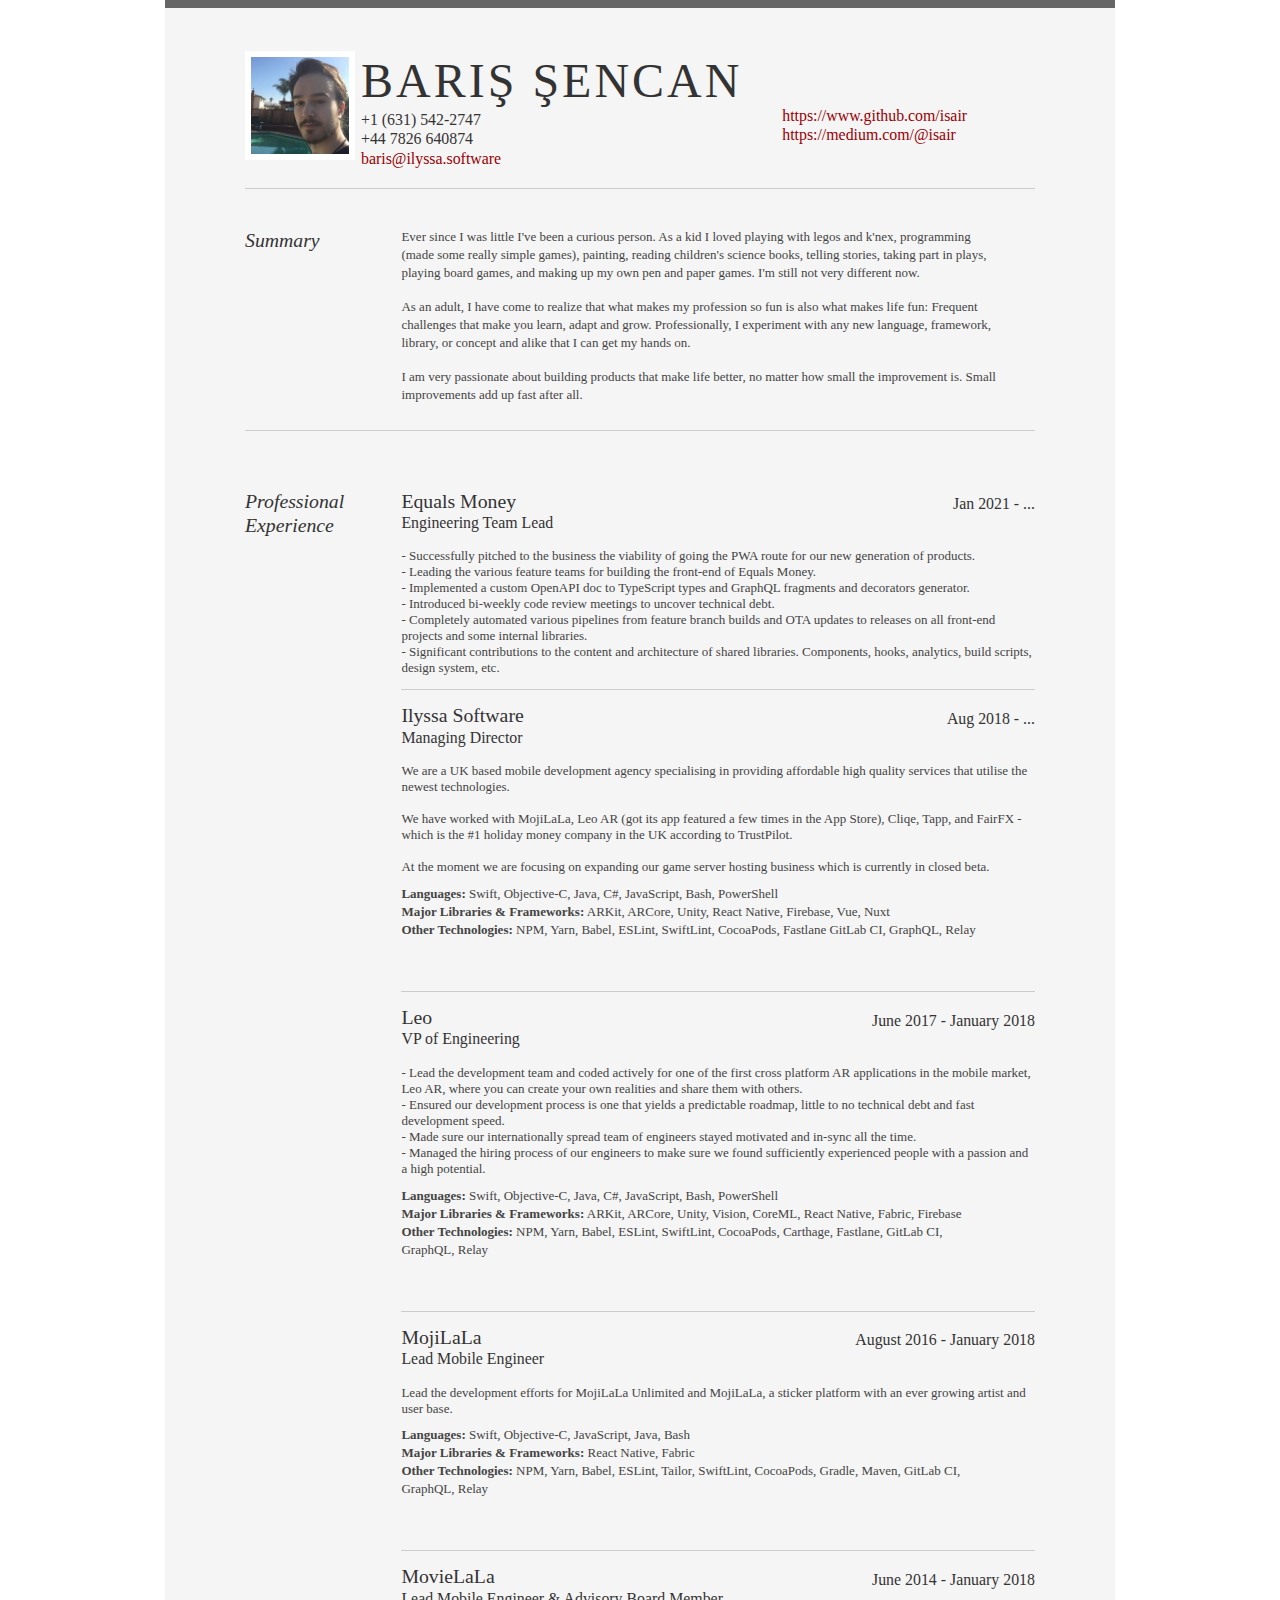
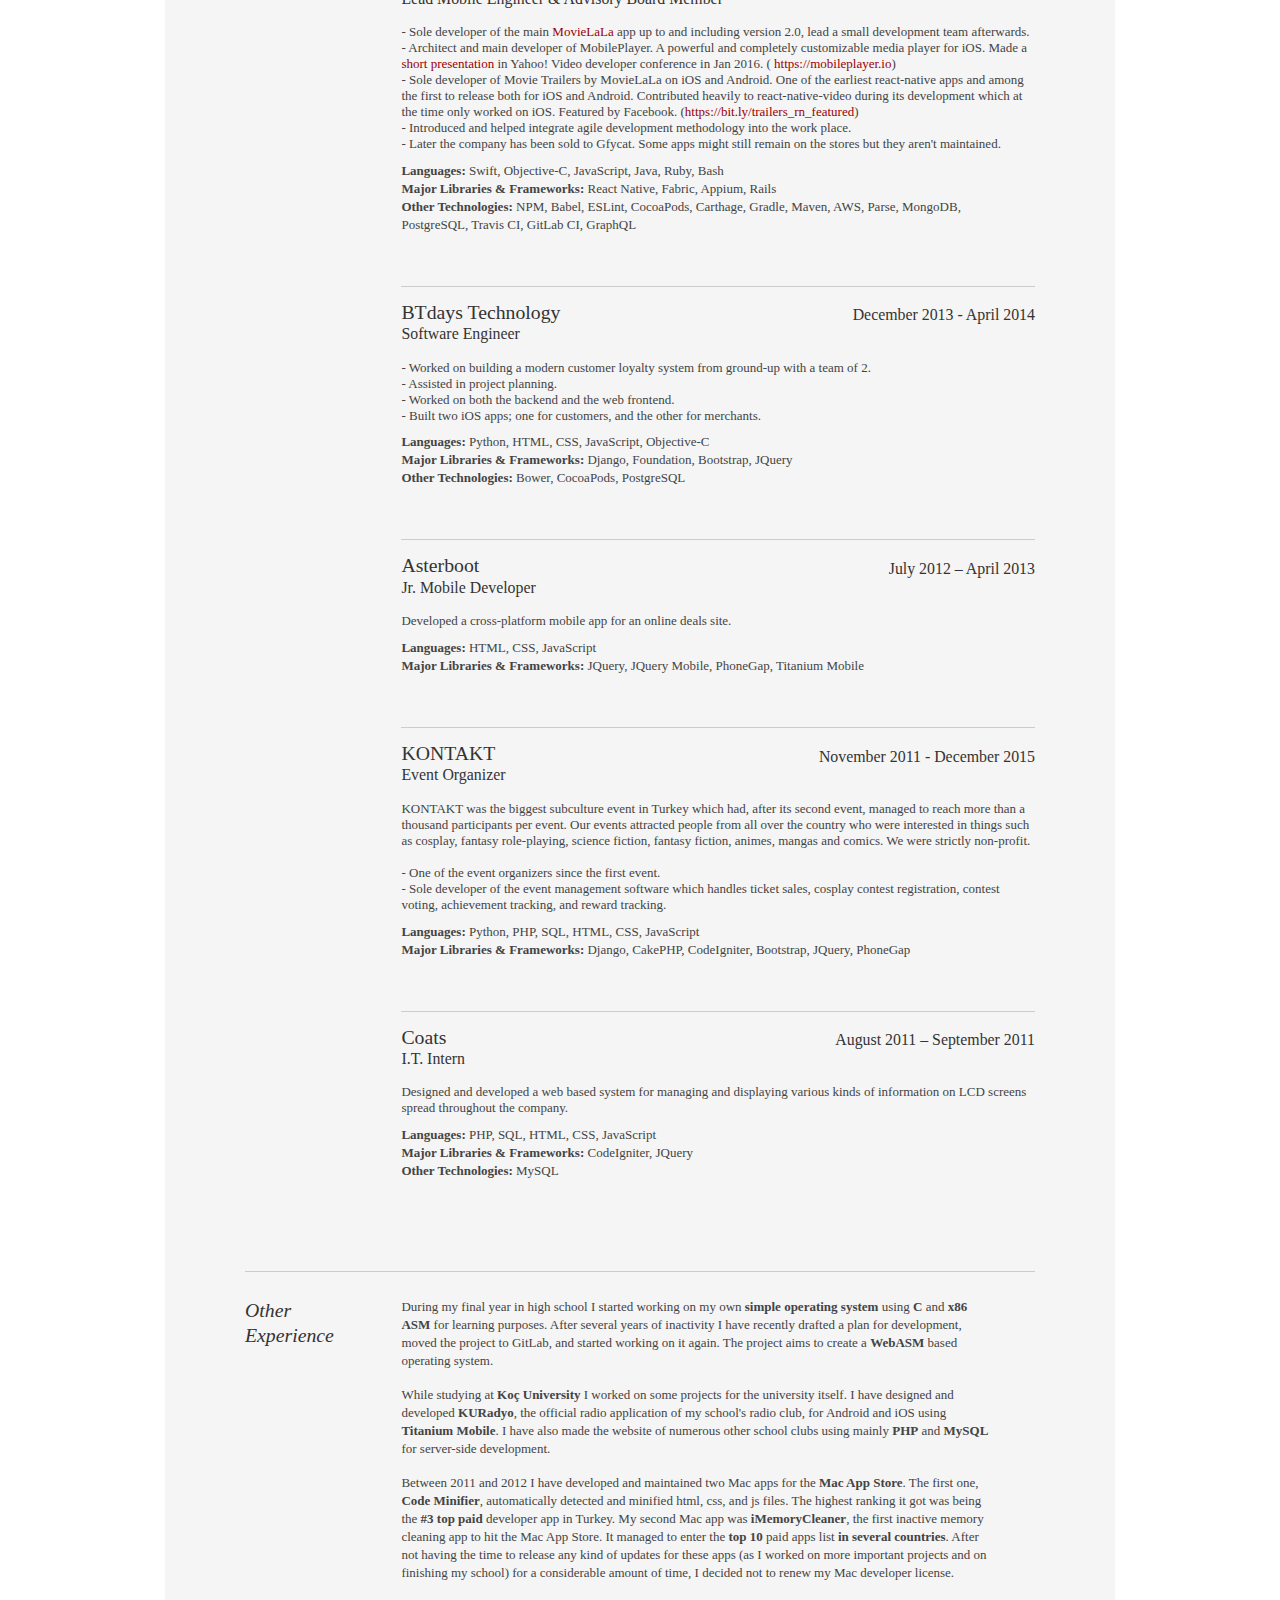
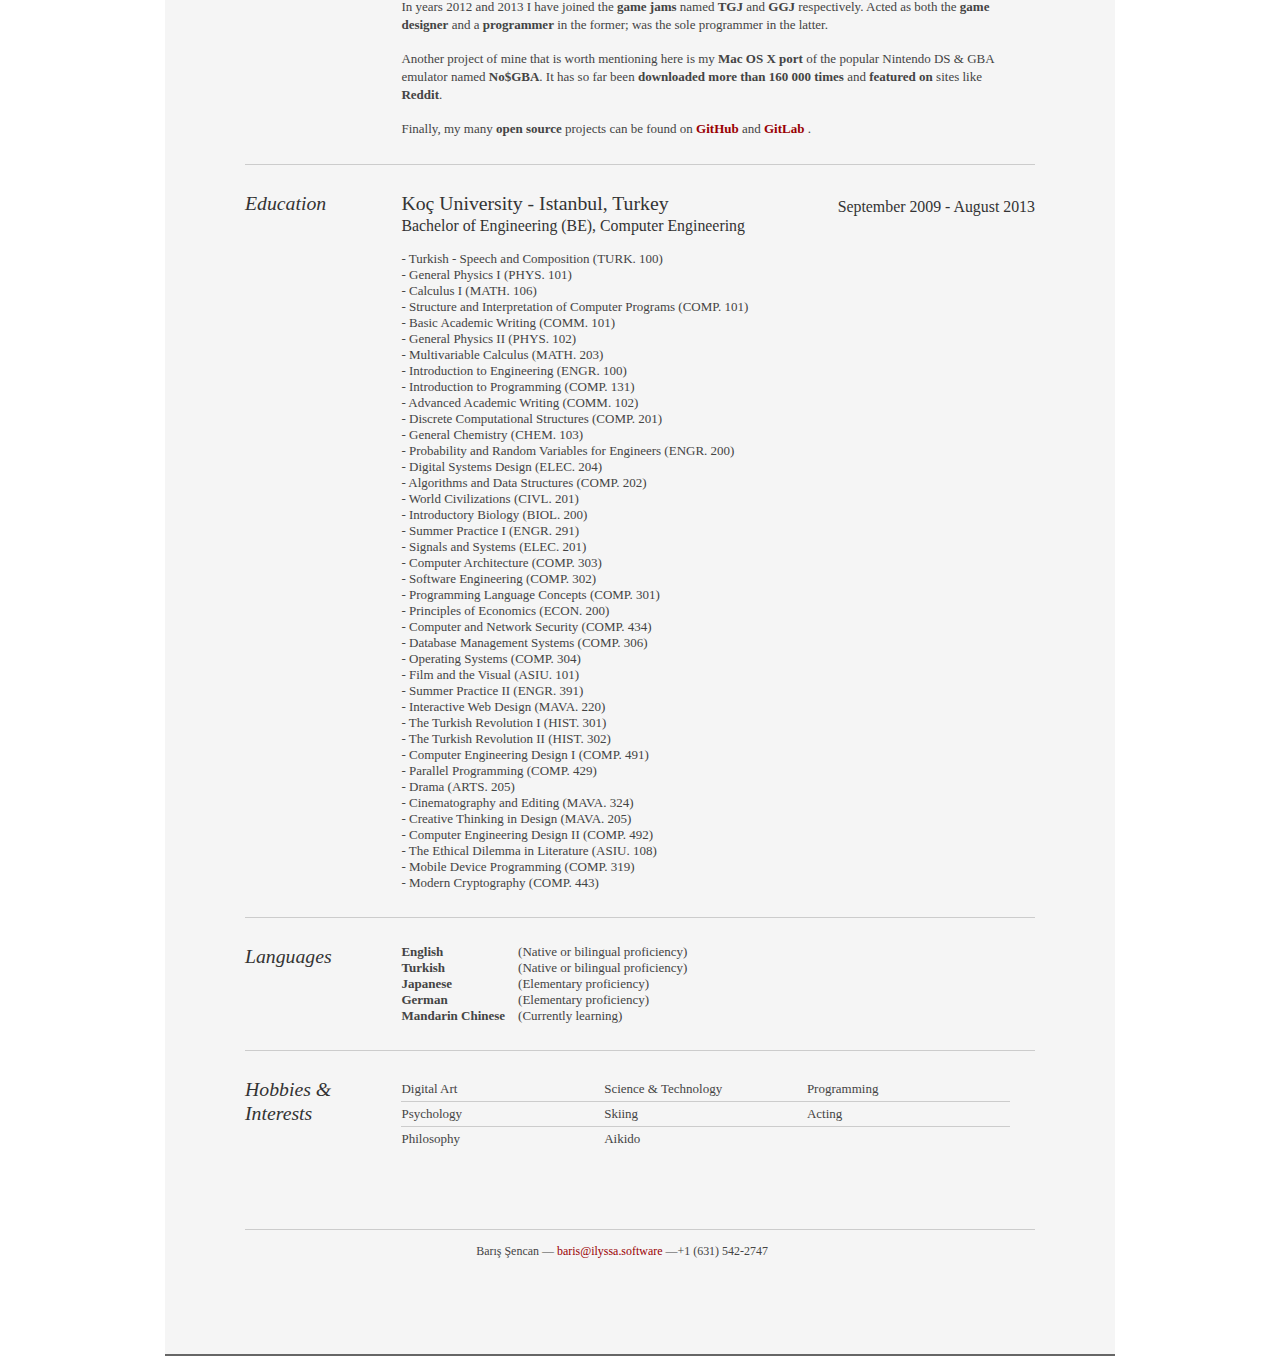
<file: index.html>
<!DOCTYPE html>
<html>

<head>
    <title>Barış Şencan's Resume</title>
    <meta http-equiv="content-type" content="text/html; charset=utf-8">
    <link rel="stylesheet" type="text/css" href="reset-fonts-grids.css"
        media="all">
    <link rel="stylesheet" type="text/css" href="resume.css" media="all">
</head>

<body>
    <div id="doc2" class="yui-t7">
        <div id="inner">

            <div id="hd">
                <div class="yui-gc">
                    <div class="yui-u first">
                        <img src="img/resume.jpg">
                        <h1>Barış Şencan</h1>
                        <h3>+1 (631) 542-2747</h3>
                        <h3>+44 7826 640874</h3>
                        <h3>
                            <a href="mailto:baris@ilyssa.software">baris@ilyssa.software</a>
                        </h3>
                    </div>

                    <div class="yui-u">
                        <div class="contact-info">
                            <br>
                            <br>
                            <br>
                            <h3>
                                <a href="https://www.github.com/isair">https://www.github.com/isair</a>
                            </h3>
                            <h3>
                                <a href="https://medium.com/@isair">https://medium.com/@isair</a>
                            </h3>
                        </div>
                    </div>
                </div>
            </div>

            <div id="bd">
                <div id="yui-main">
                    <div class="yui-b">
                        <div class="yui-gf">
                            <div class="yui-u first">
                                <h2>Summary</h2>
                            </div>

                            <div class="yui-u">
                                <p>Ever since I was little I've been a curious person. As a kid I loved playing with legos and
                                    k'nex, programming (made some really simple games), painting, reading children's science
                                    books, telling stories, taking part in plays, playing board games, and making up my own
                                    pen and paper games. I'm still not very different now.</p>
                                <br>
                                <p>As an adult, I have come to realize that what makes my profession so fun is also what makes
                                    life fun: Frequent challenges that make you learn, adapt and grow. Professionally, I
                                    experiment with any new language, framework, library, or concept and alike that I can
                                    get my hands on.</p>
                                <br>
                                <p>I am very passionate about building products that make life better, no matter how small the
                                    improvement is. Small improvements add up fast after all.</p>
                            </div>
                        </div>

                        <div class="yui-gf">
                            <br>
                            <br>
                            <div class="yui-u first">
                                <h2>Professional Experience</h2>
                            </div>

                            <div class="yui-u">
                                <div class="job">
                                    <h2>Equals Money</h2>
                                    <h3>Engineering Team Lead</h3>
                                    <h4>Jan 2021 - ...</h4>
                                    <br>- Successfully pitched to the business the viability of going the PWA route for our new generation of products.
                                    <br>- Leading the various feature teams for building the front-end of Equals Money.
                                    <br>- Implemented a custom OpenAPI doc to TypeScript types and GraphQL fragments and decorators generator.
                                    <br>- Introduced bi-weekly code review meetings to uncover technical debt.
                                    <br>- Completely automated various pipelines from feature branch builds and OTA updates to releases on all front-end projects and some internal libraries.
                                    <br>- Significant contributions to the content and architecture of shared libraries. Components, hooks, analytics, build scripts, design system, etc.
                                </div>

                                <div class="job">
                                    <h2>Ilyssa Software</h2>
                                    <h3>Managing Director</h3>
                                    <h4>Aug 2018 - ...</h4>
                                    <br> We are a UK based mobile development agency specialising in providing affordable high quality services that utilise the newest technologies.
                                    <br>
                                    <br> We have worked with MojiLaLa, Leo AR (got its app featured a few times in the App Store), Cliqe, Tapp, and FairFX - which is the #1 holiday money company in the UK according to TrustPilot.
                                    <br>
                                    <br> At the moment we are focusing on expanding our game server hosting business which is currently in closed beta.
                                    <p>
                                        <strong>Languages:</strong> Swift, Objective-C, Java, C#, JavaScript, Bash, PowerShell
                                        <br>
                                        <strong>Major Libraries &amp; Frameworks:</strong> ARKit, ARCore, Unity, React Native, Firebase, Vue, Nuxt
                                        <br>
                                        <strong>Other Technologies:</strong> NPM, Yarn, Babel, ESLint, SwiftLint, CocoaPods, Fastlane
                                        GitLab CI, GraphQL, Relay
                                    </p>
                                </div>

                                <div class="job">
                                    <h2>Leo</h2>
                                    <h3>VP of Engineering</h3>
                                    <h4>June 2017 - January 2018</h4>
                                    <br> - Lead the development team and coded actively for one of the first cross platform AR
                                    applications in the mobile market, Leo AR, where you can create your own realities and share
                                    them with others.
                                    <br> - Ensured our development process is one that yields a predictable roadmap, little to
                                    no technical debt and fast development speed.
                                    <br> - Made sure our internationally spread team of engineers stayed motivated and in-sync
                                    all the time.
                                    <br> - Managed the hiring process of our engineers to make sure we found sufficiently experienced
                                    people with a passion and a high potential.
                                    <p>
                                        <strong>Languages:</strong> Swift, Objective-C, Java, C#, JavaScript, Bash, PowerShell
                                        <br>
                                        <strong>Major Libraries &amp; Frameworks:</strong> ARKit, ARCore, Unity, Vision, CoreML,
                                        React Native, Fabric, Firebase
                                        <br>
                                        <strong>Other Technologies:</strong> NPM, Yarn, Babel, ESLint, SwiftLint, CocoaPods, Carthage,
                                        Fastlane, GitLab CI, GraphQL, Relay
                                    </p>
                                </div>

                                <div class="job">
                                    <h2>MojiLaLa</h2>
                                    <h3>Lead Mobile Engineer</h3>
                                    <h4>August 2016 - January 2018</h4>
                                    <br> Lead the development efforts for MojiLaLa Unlimited and MojiLaLa, a sticker platform
                                    with an ever growing artist and user base.
                                    <p>
                                        <strong>Languages:</strong> Swift, Objective-C, JavaScript, Java, Bash
                                        <br>
                                        <strong>Major Libraries &amp; Frameworks:</strong> React Native, Fabric
                                        <br>
                                        <strong>Other Technologies:</strong> NPM, Yarn, Babel, ESLint, Tailor, SwiftLint, CocoaPods,
                                        Gradle, Maven, GitLab CI, GraphQL, Relay
                                    </p>
                                </div>

                                <div class="job">
                                    <h2>MovieLaLa</h2>
                                    <h3>Lead Mobile Engineer &amp; Advisory Board Member</h3>
                                    <h4>June 2014 - January 2018</h4>
                                    <br> - Sole developer of the main
                                    <a href="https://itunes.apple.com/app/id869901634">MovieLaLa</a> app up to and including version 2.0, lead a small development team afterwards.
                                    <br> - Architect and main developer of MobilePlayer. A powerful and completely customizable
                                    media player for iOS. Made a
                                    <a href="https://docs.google.com/presentation/d/1pioFxOyhqwhkZGYamGYS76H5pE_9kXklwrYsXfoFgPw/edit?usp=sharing">short presentation</a> in Yahoo! Video developer conference in Jan 2016. (
                                    <a href="https://mobileplayer.io">https://mobileplayer.io</a>)
                                    <br> - Sole developer of Movie Trailers by MovieLaLa on iOS and Android. One of the earliest
                                    react-native apps and among the first to release both for iOS and Android. Contributed heavily to react-native-video during its development which at the
                                    time only worked on iOS. Featured by Facebook. (<a href="https://bit.ly/trailers_rn_featured">https://bit.ly/trailers_rn_featured</a>)
                                    <br> - Introduced and helped integrate agile development methodology into the work place.
                                    <br> - Later the company has been sold to Gfycat. Some apps might still remain on the stores but they aren't maintained.
                                    <p>
                                        <strong>Languages:</strong> Swift, Objective-C, JavaScript, Java, Ruby, Bash
                                        <br>
                                        <strong>Major Libraries &amp; Frameworks:</strong> React Native, Fabric, Appium, Rails
                                        <br>
                                        <strong>Other Technologies:</strong> NPM, Babel, ESLint, CocoaPods, Carthage, Gradle, Maven,
                                        AWS, Parse, MongoDB, PostgreSQL, Travis CI, GitLab CI, GraphQL
                                    </p>
                                </div>

                                <div class="job">
                                    <h2>BTdays Technology</h2>
                                    <h3>Software Engineer</h3>
                                    <h4>December 2013 - April 2014</h4>
                                    <br> - Worked on building a modern customer loyalty system from ground-up with a team of
                                    2.
                                    <br> - Assisted in project planning.
                                    <br> - Worked on both the backend and the web frontend.
                                    <br> - Built two iOS apps; one for customers, and the other for merchants.
                                    <p>
                                        <strong>Languages:</strong> Python, HTML, CSS, JavaScript, Objective-C
                                        <br>
                                        <strong>Major Libraries &amp; Frameworks:</strong> Django, Foundation, Bootstrap, JQuery
                                        <br>
                                        <strong>Other Technologies:</strong> Bower, CocoaPods, PostgreSQL
                                    </p>
                                </div>

                                <div class="job">
                                    <h2>Asterboot</h2>
                                    <h3>Jr. Mobile Developer</h3>
                                    <h4>July 2012 – April 2013</h4>
                                    <br>Developed a cross-platform mobile app for an online deals site.
                                    <p>
                                        <strong>Languages:</strong> HTML, CSS, JavaScript
                                        <br>
                                        <strong>Major Libraries &amp; Frameworks:</strong> JQuery, JQuery Mobile, PhoneGap, Titanium
                                        Mobile
                                    </p>
                                </div>

                                <div class="job">
                                    <h2>KONTAKT</h2>
                                    <h3>Event Organizer</h3>
                                    <h4>November 2011 - December 2015</h4>
                                    <br> KONTAKT was the biggest subculture event in Turkey which had, after its second event,
                                    managed to reach more than a thousand participants per event. Our events attracted people
                                    from all over the country who were interested in things such as cosplay, fantasy role-playing,
                                    science fiction, fantasy fiction, animes, mangas and comics. We were strictly non-profit.
                                    <br>
                                    <br> - One of the event organizers since the first event.
                                    <br> - Sole developer of the event management software which handles ticket sales, cosplay
                                    contest registration, contest voting, achievement tracking, and reward tracking.
                                    <p>
                                        <strong>Languages:</strong> Python, PHP, SQL, HTML, CSS, JavaScript
                                        <br>
                                        <strong>Major Libraries &amp; Frameworks:</strong> Django, CakePHP, CodeIgniter, Bootstrap,
                                        JQuery, PhoneGap
                                    </p>
                                </div>

                                <div class="job last">
                                    <h2>Coats</h2>
                                    <h3>I.T. Intern</h3>
                                    <h4>August 2011 – September 2011</h4>
                                    <br>Designed and developed a web based system for managing and displaying various kinds of
                                    information on LCD screens spread throughout the company.
                                    <p>
                                        <strong>Languages:</strong> PHP, SQL, HTML, CSS, JavaScript
                                        <br>
                                        <strong>Major Libraries &amp; Frameworks:</strong> CodeIgniter, JQuery
                                        <br>
                                        <strong>Other Technologies:</strong> MySQL
                                    </p>
                                </div>
                            </div>
                        </div>

                        <div class="yui-gf">
                            <div class="yui-u first">
                                <h2>Other
                                    <br>Experience</h2>
                            </div>

                            <div class="yui-u">
                                <p>During my final year in high school I started working on my own
                                    <strong>simple operating system</strong> using
                                    <strong>C</strong> and
                                    <strong>x86 ASM</strong> for learning purposes. After several years of inactivity I have recently
                                    drafted a plan for development, moved the project to GitLab, and started working on it
                                    again. The project aims to create a
                                    <strong>WebASM</strong> based operating system.</p>
                                <br>
                                <p>While studying at
                                    <strong>Koç University</strong> I worked on some projects for the university itself. I have designed
                                    and developed
                                    <strong>KURadyo</strong>, the official radio application of my school's radio club, for Android
                                    and iOS using
                                    <strong>Titanium Mobile</strong>. I have also made the website of numerous other school clubs
                                    using mainly
                                    <strong>PHP</strong> and
                                    <strong>MySQL</strong> for server-side development.</p>
                                <br>
                                <p>Between 2011 and 2012 I have developed and maintained two Mac apps for the
                                    <strong>Mac App Store</strong>. The first one,
                                    <strong>Code Minifier</strong>, automatically detected and minified html, css, and js files.
                                    The highest ranking it got was being the
                                    <strong>#3 top paid</strong> developer app in Turkey. My second Mac app was
                                    <strong>iMemoryCleaner</strong>, the first inactive memory cleaning app to hit the Mac App Store.
                                    It managed to enter the
                                    <strong>top 10</strong> paid apps list
                                    <strong>in several countries</strong>. After not having the time to release any kind of updates
                                    for these apps (as I worked on more important projects and on finishing my school) for
                                    a considerable amount of time, I decided not to renew my Mac developer license.</p>
                                <br>
                                <p>In years 2012 and 2013 I have joined the
                                    <strong>game jams</strong> named
                                    <strong>TGJ</strong> and
                                    <strong>GGJ</strong> respectively. Acted as both the
                                    <strong>game designer</strong> and a
                                    <strong>programmer</strong> in the former; was the sole programmer in the latter.</p>
                                <br>
                                <p>Another project of mine that is worth mentioning here is my
                                    <strong>Mac OS X port</strong> of the popular Nintendo DS &amp; GBA emulator named
                                    <strong>No$GBA</strong>. It has so far been
                                    <strong>downloaded more than 160 000 times</strong> and
                                    <strong>featured on</strong> sites like
                                    <strong>Reddit</strong>.</p>
                                <br>
                                <p>Finally, my many
                                    <strong>open source</strong> projects can be found on
                                    <strong>
                                        <a href="https://www.github.com/isair">GitHub</a>
                                    </strong> and
                                    <strong>
                                        <a href="https://gitlab.com/u/isair">GitLab</a>
                                    </strong>.</p>
                            </div>
                        </div>

                        <div class="yui-gf">
                            <div class="yui-u first">
                                <h2>Education</h2>
                            </div>
                            <div class="yui-u">

                                <div class="edu last">
                                    <h2>Koç University - Istanbul, Turkey</h2>
                                    <h3>Bachelor of Engineering (BE), Computer Engineering</h3>
                                    <h4 class="date">September 2009 - August 2013</h4>
                                    <br> - Turkish - Speech and Composition (TURK. 100)
                                    <br> - General Physics I (PHYS. 101)
                                    <br> - Calculus I (MATH. 106)
                                    <br> - Structure and Interpretation of Computer Programs (COMP. 101)
                                    <br> - Basic Academic Writing (COMM. 101)
                                    <br> - General Physics II (PHYS. 102)
                                    <br> - Multivariable Calculus (MATH. 203)
                                    <br> - Introduction to Engineering (ENGR. 100)
                                    <br> - Introduction to Programming (COMP. 131)
                                    <br> - Advanced Academic Writing (COMM. 102)
                                    <br> - Discrete Computational Structures (COMP. 201)
                                    <br> - General Chemistry (CHEM. 103)
                                    <br> - Probability and Random Variables for Engineers (ENGR. 200)
                                    <br> - Digital Systems Design (ELEC. 204)
                                    <br> - Algorithms and Data Structures (COMP. 202)
                                    <br> - World Civilizations (CIVL. 201)
                                    <br> - Introductory Biology (BIOL. 200)
                                    <br> - Summer Practice I (ENGR. 291)
                                    <br> - Signals and Systems (ELEC. 201)
                                    <br> - Computer Architecture (COMP. 303)
                                    <br> - Software Engineering (COMP. 302)
                                    <br> - Programming Language Concepts (COMP. 301)
                                    <br> - Principles of Economics (ECON. 200)
                                    <br> - Computer and Network Security (COMP. 434)
                                    <br> - Database Management Systems (COMP. 306)
                                    <br> - Operating Systems (COMP. 304)
                                    <br> - Film and the Visual (ASIU. 101)
                                    <br> - Summer Practice II (ENGR. 391)
                                    <br> - Interactive Web Design (MAVA. 220)
                                    <br> - The Turkish Revolution I (HIST. 301)
                                    <br> - The Turkish Revolution II (HIST. 302)
                                    <br> - Computer Engineering Design I (COMP. 491)
                                    <br> - Parallel Programming (COMP. 429)
                                    <br> - Drama (ARTS. 205)
                                    <br> - Cinematography and Editing (MAVA. 324)
                                    <br> - Creative Thinking in Design (MAVA. 205)
                                    <br> - Computer Engineering Design II (COMP. 492)
                                    <br> - The Ethical Dilemma in Literature (ASIU. 108)
                                    <br> - Mobile Device Programming (COMP. 319)
                                    <br> - Modern Cryptography (COMP. 443)
                                </div>

                            </div>
                        </div>

                        <div class="yui-gf">
                            <div class="yui-u first">
                                <h2>Languages</h2>
                            </div>
                            <div class="yui-u">
                                <table>
                                    <tr>
                                        <td>
                                            <strong>English</strong>
                                        </td>
                                        <td>(Native or bilingual proficiency)</td>
                                    </tr>
                                    <tr>
                                        <td>
                                            <strong>Turkish</strong>
                                        </td>
                                        <td>(Native or bilingual proficiency)</td>
                                    </tr>
                                    <td>
                                        <strong>Japanese</strong>
                                    </td>
                                    <td>(Elementary proficiency)</td>
                                    <tr>
                                    </tr>
                                    <tr>
                                        <td>
                                            <strong>German</strong>
                                        </td>
                                        <td>(Elementary proficiency)</td>
                                    </tr>
                                    <tr>
                                        <td>
                                            <strong>Mandarin Chinese</strong> &nbsp; &nbsp;</td>
                                        <td>(Currently learning)</td>
                                </table>
                            </div>
                        </div>

                        <div class="yui-gf last">
                            <div class="yui-u first">
                                <h2>Hobbies &amp; Interests</h2>
                            </div>
                            <div class="yui-u">

                                <ul class="talent">
                                    <li>Digital Art</li>
                                    <li>Psychology</li>
                                    <li class="last">Philosophy</li>
                                </ul>

                                <ul class="talent">
                                    <li>Science &amp; Technology</li>
                                    <li>Skiing</li>
                                    <li class="last">Aikido</li>
                                </ul>

                                <ul class="talent">
                                    <li>Programming</li>
                                    <li>Acting</li>
                                    <li class="last"></li>
                                </ul>

                            </div>
                        </div>

                    </div>
                </div>
            </div>

            <div id="ft">
                <p>Barış Şencan —
                    <a href="mailto:baris@ilyssa.software">baris@ilyssa.software</a> —+1 (631) 542-2747</p>
            </div>
        </div>
    </div>




</body>

</html>
</file>
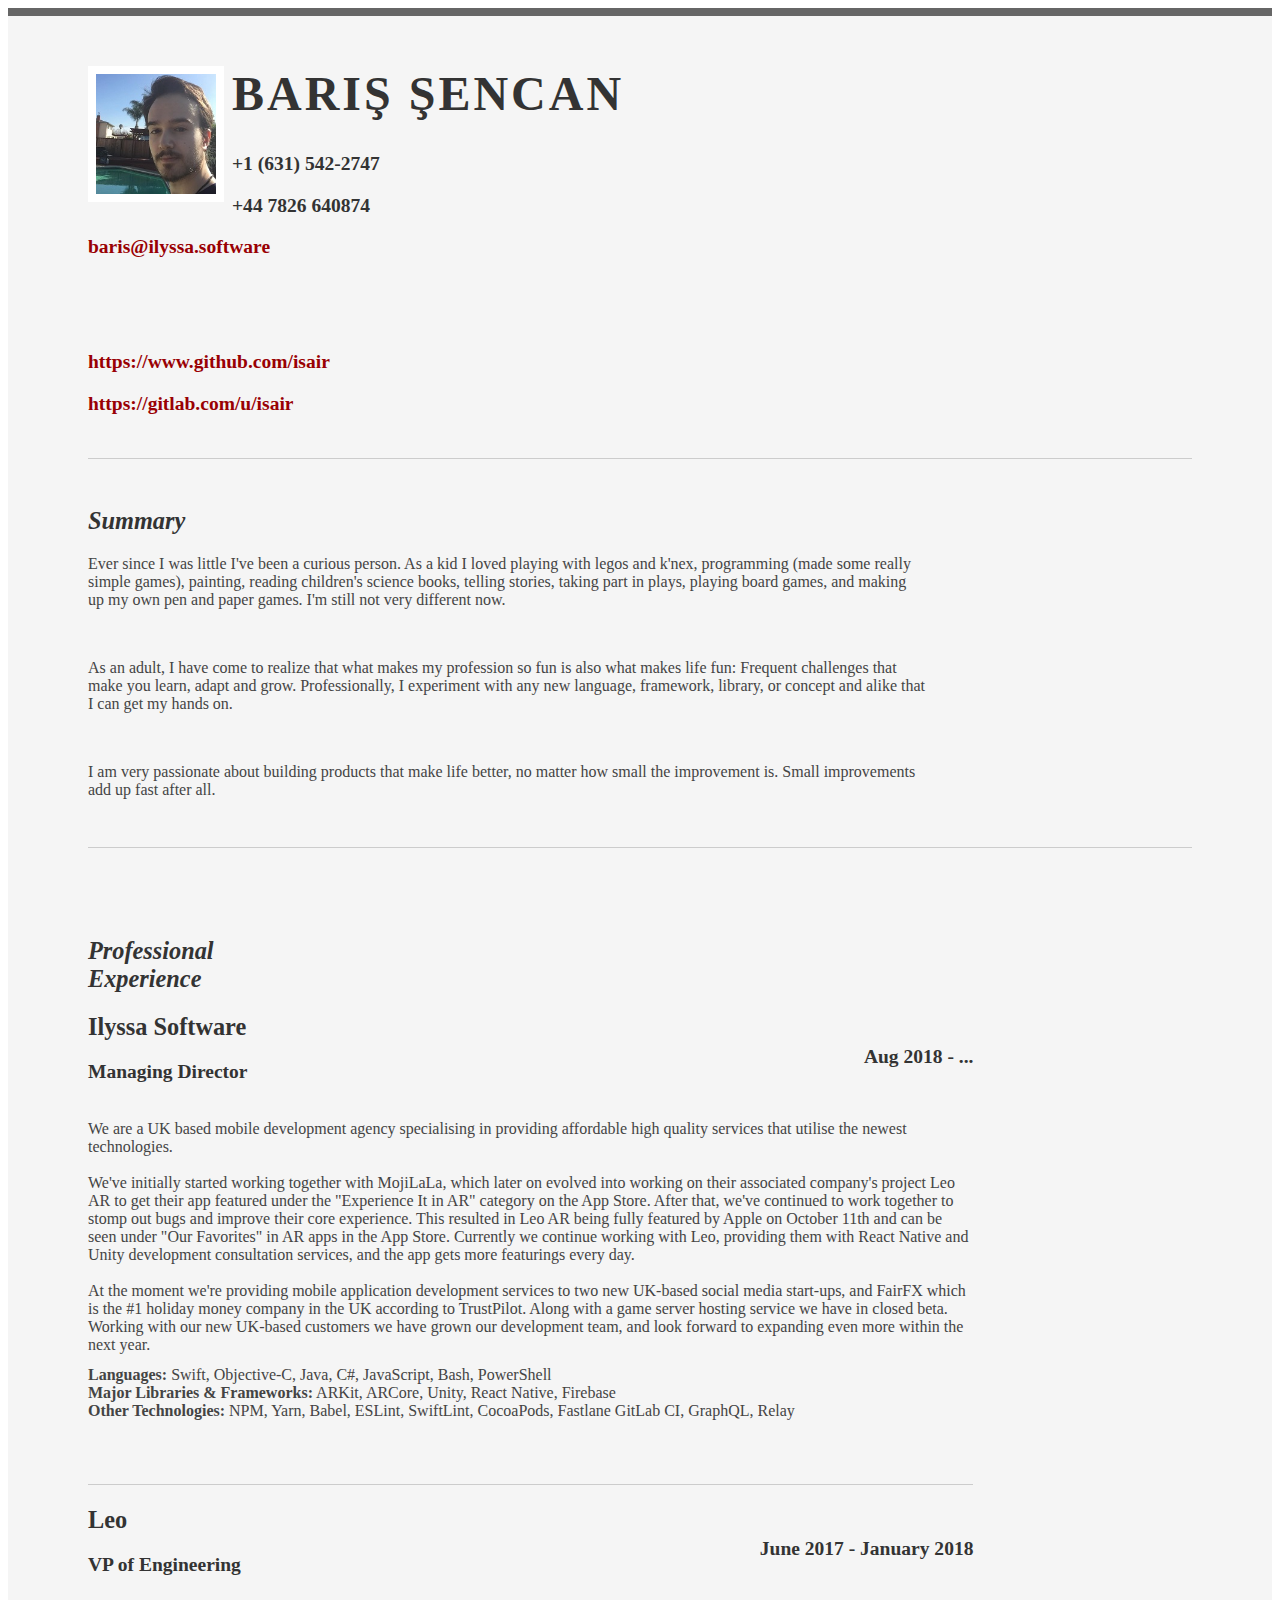
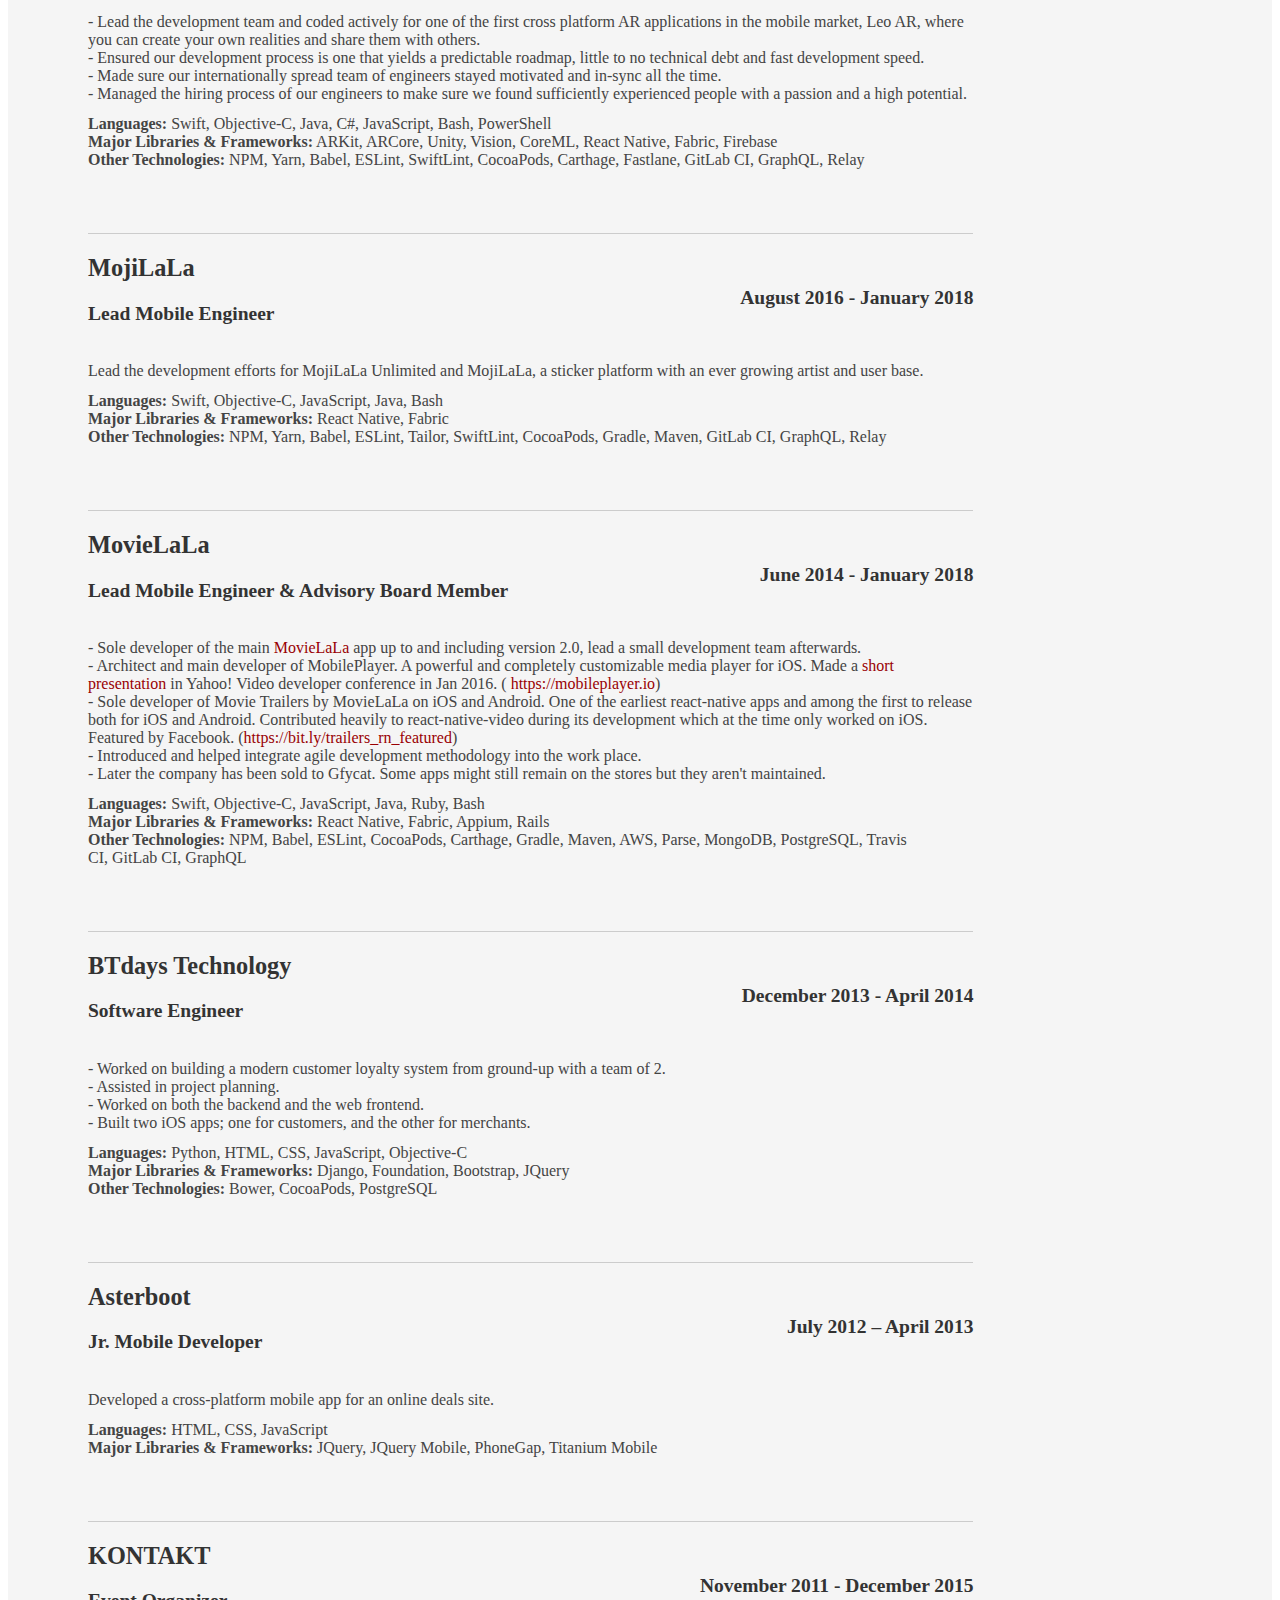
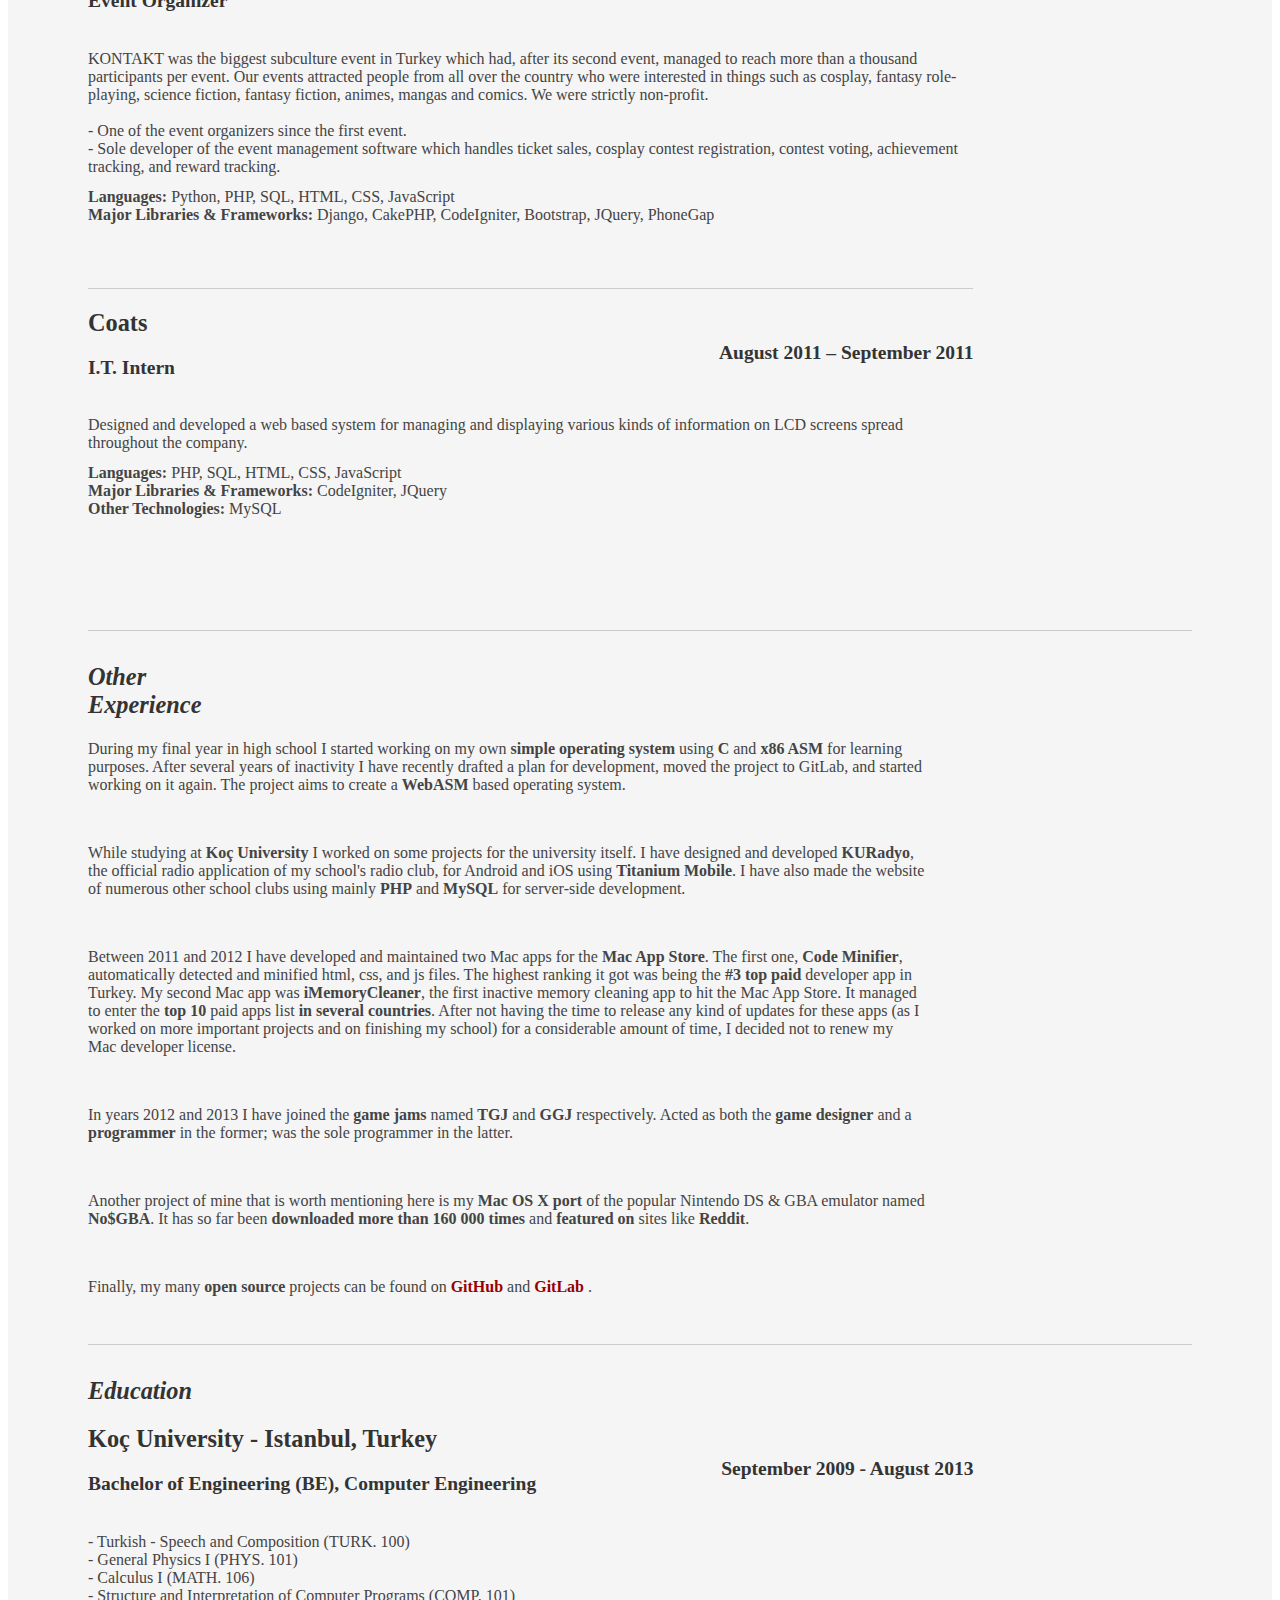
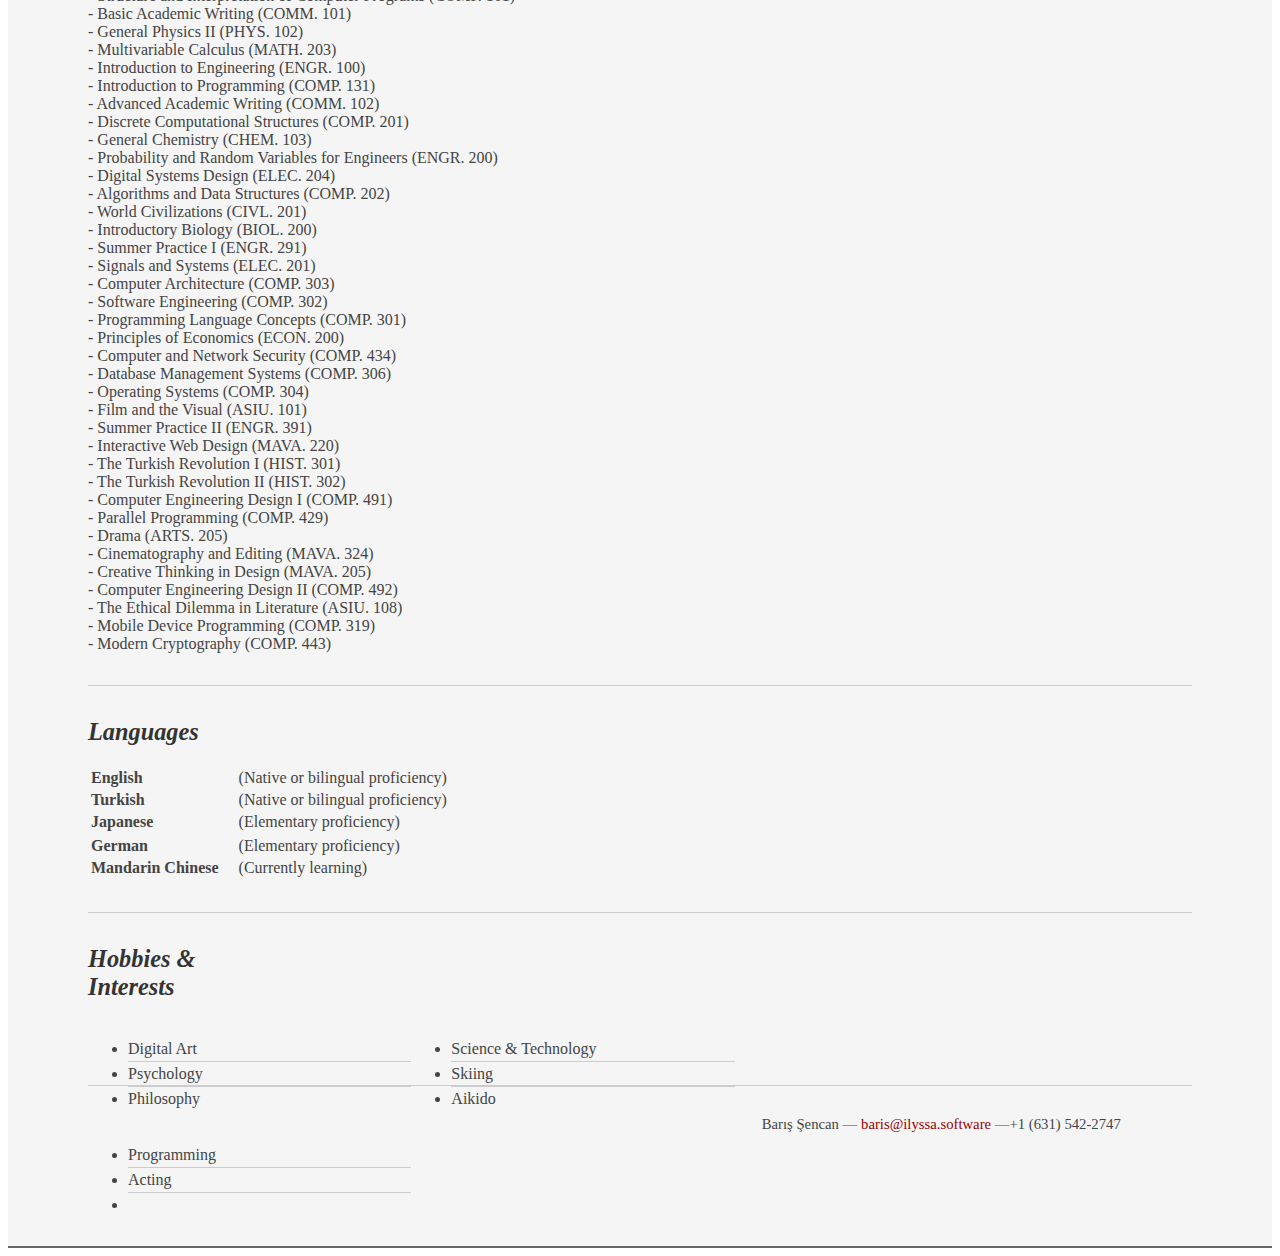
<file: resume.html>
<!DOCTYPE html>
<html>

<head>
    <title>Barış Şencan's Resume</title>
    <meta http-equiv="content-type" content="text/html; charset=utf-8">
    <link rel="stylesheet" type="text/css" href="http://yui.yahooapis.com/2.7.0/build/reset-fonts-grids/reset-fonts-grids.css"
        media="all">
    <link rel="stylesheet" type="text/css" href="resume.css" media="all">
</head>

<body>
    <div id="doc2" class="yui-t7">
        <div id="inner">

            <div id="hd">
                <div class="yui-gc">
                    <div class="yui-u first">
                        <img src="img/resume.jpg">
                        <h1>Barış Şencan</h1>
                        <h3>+1 (631) 542-2747</h3>
                        <h3>+44 7826 640874</h3>
                        <h3>
                            <a href="mailto:baris@ilyssa.software">baris@ilyssa.software</a>
                        </h3>
                    </div>

                    <div class="yui-u">
                        <div class="contact-info">
                            <br>
                            <br>
                            <br>
                            <h3>
                                <a href="https://www.github.com/isair">https://www.github.com/isair</a>
                            </h3>
                            <h3>
                                <a href="https://gitlab.com/u/isair">https://gitlab.com/u/isair</a>
                            </h3>
                        </div>
                    </div>
                </div>
            </div>

            <div id="bd">
                <div id="yui-main">
                    <div class="yui-b">
                        <div class="yui-gf">
                            <div class="yui-u first">
                                <h2>Summary</h2>
                            </div>

                            <div class="yui-u">
                                <p>Ever since I was little I've been a curious person. As a kid I loved playing with legos and
                                    k'nex, programming (made some really simple games), painting, reading children's science
                                    books, telling stories, taking part in plays, playing board games, and making up my own
                                    pen and paper games. I'm still not very different now.</p>
                                <br>
                                <p>As an adult, I have come to realize that what makes my profession so fun is also what makes
                                    life fun: Frequent challenges that make you learn, adapt and grow. Professionally, I
                                    experiment with any new language, framework, library, or concept and alike that I can
                                    get my hands on.</p>
                                <br>
                                <p>I am very passionate about building products that make life better, no matter how small the
                                    improvement is. Small improvements add up fast after all.</p>
                            </div>
                        </div>

                        <div class="yui-gf">
                            <br>
                            <br>
                            <div class="yui-u first">
                                <h2>Professional Experience</h2>
                            </div>

                            <div class="yui-u">
                            <div class="job">
                                    <h2>Ilyssa Software</h2>
                                    <h3>Managing Director</h3>
                                    <h4>Aug 2018 - ...</h4>
                                    <br> We are a UK based mobile development agency specialising in providing affordable high quality services that utilise the newest technologies.
                                    <br>
                                    <br> We've initially started working together with MojiLaLa, which later on evolved into working on their associated company's project Leo AR to get their app featured under the "Experience It in AR" category on the App Store. After that, we've continued to work together to stomp out bugs and improve their core experience. This resulted in Leo AR being fully featured by Apple on October 11th and can be seen under "Our Favorites" in AR apps in the App Store. Currently we continue working with Leo, providing them with React Native and Unity development consultation services, and the app gets more featurings every day.
                                    <br>
                                    <br> At the moment we're providing mobile application development services to two new UK-based social media start-ups, and FairFX which is the #1 holiday money company in the UK according to TrustPilot. Along with a game server hosting service we have in closed beta. Working with our new UK-based customers we have grown our development team, and look forward to expanding even more within the next year.
                                    <p>
                                        <strong>Languages:</strong> Swift, Objective-C, Java, C#, JavaScript, Bash, PowerShell
                                        <br>
                                        <strong>Major Libraries &amp; Frameworks:</strong> ARKit, ARCore, Unity, React Native, Firebase
                                        <br>
                                        <strong>Other Technologies:</strong> NPM, Yarn, Babel, ESLint, SwiftLint, CocoaPods, Fastlane
                                        GitLab CI, GraphQL, Relay
                                    </p>
                                </div>

                                <div class="job">
                                    <h2>Leo</h2>
                                    <h3>VP of Engineering</h3>
                                    <h4>June 2017 - January 2018</h4>
                                    <br> - Lead the development team and coded actively for one of the first cross platform AR
                                    applications in the mobile market, Leo AR, where you can create your own realities and share
                                    them with others.
                                    <br> - Ensured our development process is one that yields a predictable roadmap, little to
                                    no technical debt and fast development speed.
                                    <br> - Made sure our internationally spread team of engineers stayed motivated and in-sync
                                    all the time.
                                    <br> - Managed the hiring process of our engineers to make sure we found sufficiently experienced
                                    people with a passion and a high potential.
                                    <p>
                                        <strong>Languages:</strong> Swift, Objective-C, Java, C#, JavaScript, Bash, PowerShell
                                        <br>
                                        <strong>Major Libraries &amp; Frameworks:</strong> ARKit, ARCore, Unity, Vision, CoreML,
                                        React Native, Fabric, Firebase
                                        <br>
                                        <strong>Other Technologies:</strong> NPM, Yarn, Babel, ESLint, SwiftLint, CocoaPods, Carthage,
                                        Fastlane, GitLab CI, GraphQL, Relay
                                    </p>
                                </div>

                                <div class="job">
                                    <h2>MojiLaLa</h2>
                                    <h3>Lead Mobile Engineer</h3>
                                    <h4>August 2016 - January 2018</h4>
                                    <br> Lead the development efforts for MojiLaLa Unlimited and MojiLaLa, a sticker platform
                                    with an ever growing artist and user base.
                                    <p>
                                        <strong>Languages:</strong> Swift, Objective-C, JavaScript, Java, Bash
                                        <br>
                                        <strong>Major Libraries &amp; Frameworks:</strong> React Native, Fabric
                                        <br>
                                        <strong>Other Technologies:</strong> NPM, Yarn, Babel, ESLint, Tailor, SwiftLint, CocoaPods,
                                        Gradle, Maven, GitLab CI, GraphQL, Relay
                                    </p>
                                </div>

                                <div class="job">
                                    <h2>MovieLaLa</h2>
                                    <h3>Lead Mobile Engineer &amp; Advisory Board Member</h3>
                                    <h4>June 2014 - January 2018</h4>
                                    <br> - Sole developer of the main
                                    <a href="https://itunes.apple.com/app/id869901634">MovieLaLa</a> app up to and including version 2.0, lead a small development team afterwards.
                                    <br> - Architect and main developer of MobilePlayer. A powerful and completely customizable
                                    media player for iOS. Made a
                                    <a href="https://docs.google.com/presentation/d/1pioFxOyhqwhkZGYamGYS76H5pE_9kXklwrYsXfoFgPw/edit?usp=sharing">short presentation</a> in Yahoo! Video developer conference in Jan 2016. (
                                    <a href="https://mobileplayer.io">https://mobileplayer.io</a>)
                                    <br> - Sole developer of Movie Trailers by MovieLaLa on iOS and Android. One of the earliest
                                    react-native apps and among the first to release both for iOS and Android. Contributed heavily to react-native-video during its development which at the
                                    time only worked on iOS. Featured by Facebook. (<a href="https://bit.ly/trailers_rn_featured">https://bit.ly/trailers_rn_featured</a>)
                                    <br> - Introduced and helped integrate agile development methodology into the work place.
                                    <br> - Later the company has been sold to Gfycat. Some apps might still remain on the stores but they aren't maintained.
                                    <p>
                                        <strong>Languages:</strong> Swift, Objective-C, JavaScript, Java, Ruby, Bash
                                        <br>
                                        <strong>Major Libraries &amp; Frameworks:</strong> React Native, Fabric, Appium, Rails
                                        <br>
                                        <strong>Other Technologies:</strong> NPM, Babel, ESLint, CocoaPods, Carthage, Gradle, Maven,
                                        AWS, Parse, MongoDB, PostgreSQL, Travis CI, GitLab CI, GraphQL
                                    </p>
                                </div>

                                <div class="job">
                                    <h2>BTdays Technology</h2>
                                    <h3>Software Engineer</h3>
                                    <h4>December 2013 - April 2014</h4>
                                    <br> - Worked on building a modern customer loyalty system from ground-up with a team of
                                    2.
                                    <br> - Assisted in project planning.
                                    <br> - Worked on both the backend and the web frontend.
                                    <br> - Built two iOS apps; one for customers, and the other for merchants.
                                    <p>
                                        <strong>Languages:</strong> Python, HTML, CSS, JavaScript, Objective-C
                                        <br>
                                        <strong>Major Libraries &amp; Frameworks:</strong> Django, Foundation, Bootstrap, JQuery
                                        <br>
                                        <strong>Other Technologies:</strong> Bower, CocoaPods, PostgreSQL
                                    </p>
                                </div>

                                <div class="job">
                                    <h2>Asterboot</h2>
                                    <h3>Jr. Mobile Developer</h3>
                                    <h4>July 2012 – April 2013</h4>
                                    <br>Developed a cross-platform mobile app for an online deals site.
                                    <p>
                                        <strong>Languages:</strong> HTML, CSS, JavaScript
                                        <br>
                                        <strong>Major Libraries &amp; Frameworks:</strong> JQuery, JQuery Mobile, PhoneGap, Titanium
                                        Mobile
                                    </p>
                                </div>

                                <div class="job">
                                    <h2>KONTAKT</h2>
                                    <h3>Event Organizer</h3>
                                    <h4>November 2011 - December 2015</h4>
                                    <br> KONTAKT was the biggest subculture event in Turkey which had, after its second event,
                                    managed to reach more than a thousand participants per event. Our events attracted people
                                    from all over the country who were interested in things such as cosplay, fantasy role-playing,
                                    science fiction, fantasy fiction, animes, mangas and comics. We were strictly non-profit.
                                    <br>
                                    <br> - One of the event organizers since the first event.
                                    <br> - Sole developer of the event management software which handles ticket sales, cosplay
                                    contest registration, contest voting, achievement tracking, and reward tracking.
                                    <p>
                                        <strong>Languages:</strong> Python, PHP, SQL, HTML, CSS, JavaScript
                                        <br>
                                        <strong>Major Libraries &amp; Frameworks:</strong> Django, CakePHP, CodeIgniter, Bootstrap,
                                        JQuery, PhoneGap
                                    </p>
                                </div>

                                <div class="job last">
                                    <h2>Coats</h2>
                                    <h3>I.T. Intern</h3>
                                    <h4>August 2011 – September 2011</h4>
                                    <br>Designed and developed a web based system for managing and displaying various kinds of
                                    information on LCD screens spread throughout the company.
                                    <p>
                                        <strong>Languages:</strong> PHP, SQL, HTML, CSS, JavaScript
                                        <br>
                                        <strong>Major Libraries &amp; Frameworks:</strong> CodeIgniter, JQuery
                                        <br>
                                        <strong>Other Technologies:</strong> MySQL
                                    </p>
                                </div>
                            </div>
                        </div>

                        <div class="yui-gf">
                            <div class="yui-u first">
                                <h2>Other
                                    <br>Experience</h2>
                            </div>

                            <div class="yui-u">
                                <p>During my final year in high school I started working on my own
                                    <strong>simple operating system</strong> using
                                    <strong>C</strong> and
                                    <strong>x86 ASM</strong> for learning purposes. After several years of inactivity I have recently
                                    drafted a plan for development, moved the project to GitLab, and started working on it
                                    again. The project aims to create a
                                    <strong>WebASM</strong> based operating system.</p>
                                <br>
                                <p>While studying at
                                    <strong>Koç University</strong> I worked on some projects for the university itself. I have designed
                                    and developed
                                    <strong>KURadyo</strong>, the official radio application of my school's radio club, for Android
                                    and iOS using
                                    <strong>Titanium Mobile</strong>. I have also made the website of numerous other school clubs
                                    using mainly
                                    <strong>PHP</strong> and
                                    <strong>MySQL</strong> for server-side development.</p>
                                <br>
                                <p>Between 2011 and 2012 I have developed and maintained two Mac apps for the
                                    <strong>Mac App Store</strong>. The first one,
                                    <strong>Code Minifier</strong>, automatically detected and minified html, css, and js files.
                                    The highest ranking it got was being the
                                    <strong>#3 top paid</strong> developer app in Turkey. My second Mac app was
                                    <strong>iMemoryCleaner</strong>, the first inactive memory cleaning app to hit the Mac App Store.
                                    It managed to enter the
                                    <strong>top 10</strong> paid apps list
                                    <strong>in several countries</strong>. After not having the time to release any kind of updates
                                    for these apps (as I worked on more important projects and on finishing my school) for
                                    a considerable amount of time, I decided not to renew my Mac developer license.</p>
                                <br>
                                <p>In years 2012 and 2013 I have joined the
                                    <strong>game jams</strong> named
                                    <strong>TGJ</strong> and
                                    <strong>GGJ</strong> respectively. Acted as both the
                                    <strong>game designer</strong> and a
                                    <strong>programmer</strong> in the former; was the sole programmer in the latter.</p>
                                <br>
                                <p>Another project of mine that is worth mentioning here is my
                                    <strong>Mac OS X port</strong> of the popular Nintendo DS &amp; GBA emulator named
                                    <strong>No$GBA</strong>. It has so far been
                                    <strong>downloaded more than 160 000 times</strong> and
                                    <strong>featured on</strong> sites like
                                    <strong>Reddit</strong>.</p>
                                <br>
                                <p>Finally, my many
                                    <strong>open source</strong> projects can be found on
                                    <strong>
                                        <a href="https://www.github.com/isair">GitHub</a>
                                    </strong> and
                                    <strong>
                                        <a href="https://gitlab.com/u/isair">GitLab</a>
                                    </strong>.</p>
                            </div>
                        </div>

                        <div class="yui-gf">
                            <div class="yui-u first">
                                <h2>Education</h2>
                            </div>
                            <div class="yui-u">

                                <div class="edu last">
                                    <h2>Koç University - Istanbul, Turkey</h2>
                                    <h3>Bachelor of Engineering (BE), Computer Engineering</h3>
                                    <h4 class="date">September 2009 - August 2013</h4>
                                    <br> - Turkish - Speech and Composition (TURK. 100)
                                    <br> - General Physics I (PHYS. 101)
                                    <br> - Calculus I (MATH. 106)
                                    <br> - Structure and Interpretation of Computer Programs (COMP. 101)
                                    <br> - Basic Academic Writing (COMM. 101)
                                    <br> - General Physics II (PHYS. 102)
                                    <br> - Multivariable Calculus (MATH. 203)
                                    <br> - Introduction to Engineering (ENGR. 100)
                                    <br> - Introduction to Programming (COMP. 131)
                                    <br> - Advanced Academic Writing (COMM. 102)
                                    <br> - Discrete Computational Structures (COMP. 201)
                                    <br> - General Chemistry (CHEM. 103)
                                    <br> - Probability and Random Variables for Engineers (ENGR. 200)
                                    <br> - Digital Systems Design (ELEC. 204)
                                    <br> - Algorithms and Data Structures (COMP. 202)
                                    <br> - World Civilizations (CIVL. 201)
                                    <br> - Introductory Biology (BIOL. 200)
                                    <br> - Summer Practice I (ENGR. 291)
                                    <br> - Signals and Systems (ELEC. 201)
                                    <br> - Computer Architecture (COMP. 303)
                                    <br> - Software Engineering (COMP. 302)
                                    <br> - Programming Language Concepts (COMP. 301)
                                    <br> - Principles of Economics (ECON. 200)
                                    <br> - Computer and Network Security (COMP. 434)
                                    <br> - Database Management Systems (COMP. 306)
                                    <br> - Operating Systems (COMP. 304)
                                    <br> - Film and the Visual (ASIU. 101)
                                    <br> - Summer Practice II (ENGR. 391)
                                    <br> - Interactive Web Design (MAVA. 220)
                                    <br> - The Turkish Revolution I (HIST. 301)
                                    <br> - The Turkish Revolution II (HIST. 302)
                                    <br> - Computer Engineering Design I (COMP. 491)
                                    <br> - Parallel Programming (COMP. 429)
                                    <br> - Drama (ARTS. 205)
                                    <br> - Cinematography and Editing (MAVA. 324)
                                    <br> - Creative Thinking in Design (MAVA. 205)
                                    <br> - Computer Engineering Design II (COMP. 492)
                                    <br> - The Ethical Dilemma in Literature (ASIU. 108)
                                    <br> - Mobile Device Programming (COMP. 319)
                                    <br> - Modern Cryptography (COMP. 443)
                                </div>

                            </div>
                        </div>

                        <div class="yui-gf">
                            <div class="yui-u first">
                                <h2>Languages</h2>
                            </div>
                            <div class="yui-u">
                                <table>
                                    <tr>
                                        <td>
                                            <strong>English</strong>
                                        </td>
                                        <td>(Native or bilingual proficiency)</td>
                                    </tr>
                                    <tr>
                                        <td>
                                            <strong>Turkish</strong>
                                        </td>
                                        <td>(Native or bilingual proficiency)</td>
                                    </tr>
                                    <td>
                                        <strong>Japanese</strong>
                                    </td>
                                    <td>(Elementary proficiency)</td>
                                    <tr>
                                    </tr>
                                    <tr>
                                        <td>
                                            <strong>German</strong>
                                        </td>
                                        <td>(Elementary proficiency)</td>
                                    </tr>
                                    <tr>
                                        <td>
                                            <strong>Mandarin Chinese</strong> &nbsp; &nbsp;</td>
                                        <td>(Currently learning)</td>
                                </table>
                            </div>
                        </div>

                        <div class="yui-gf last">
                            <div class="yui-u first">
                                <h2>Hobbies &amp; Interests</h2>
                            </div>
                            <div class="yui-u">

                                <ul class="talent">
                                    <li>Digital Art</li>
                                    <li>Psychology</li>
                                    <li class="last">Philosophy</li>
                                </ul>

                                <ul class="talent">
                                    <li>Science &amp; Technology</li>
                                    <li>Skiing</li>
                                    <li class="last">Aikido</li>
                                </ul>

                                <ul class="talent">
                                    <li>Programming</li>
                                    <li>Acting</li>
                                    <li class="last"></li>
                                </ul>

                            </div>
                        </div>

                    </div>
                </div>
            </div>

            <div id="ft">
                <p>Barış Şencan —
                    <a href="mailto:baris@ilyssa.software">baris@ilyssa.software</a> —+1 (631) 542-2747</p>
            </div>
        </div>
    </div>




</body>

</html>
</file>
<file: resume.css>
.msg {
    padding: 10px;
    background: #222;
    position: relative;
}

.msg h1 {
    color: #fff;
}

.msg a {
    margin-left: 20px;
    background: #408814;
    color: white;
    padding: 4px 8px;
    text-decoration: none;
}

.msg a:hover {
    background: #266400;
}
/* //-- yui-grids style overrides -- */

body {
    font-family: Georgia;
    color: #444;
}

#inner {
    padding: 10px 80px;
    margin: 0px auto;
    background: #f5f5f5;
    border: solid #666;
    border-width: 8px 0 2px 0;
}

.yui-gf {
    margin-bottom: 2em;
    padding-bottom: 2em;
    border-bottom: 1px solid #ccc;
}
/* //-- header, body, footer -- */

#hd {
    margin: 2.5em 0 3em 0;
    padding-bottom: 1.5em;
    border-bottom: 1px solid #ccc;
}

#hd img {
    float: left;
    width: 7.5em;
    border: 0.5em solid #fff;
    margin-right: 0.5em;
}

#hd h2 {
    text-transform: uppercase;
    letter-spacing: 2px;
}

#bd,
#ft {
    margin-bottom: 2em;
}
/* //-- footer -- */

#ft {
    padding: 1em 0 5em 0;
    font-size: 92%;
    border-top: 1px solid #ccc;
    text-align: center;
}

#ft p {
    margin-bottom: 0;
    text-align: center;
}
/* //-- core typography and style -- */

#hd h1 {
    font-size: 48px;
    text-transform: uppercase;
    letter-spacing: 3px;
}

h2 {
    font-size: 152%;
}

h3,
h4 {
    font-size: 122%;
}

h1,
h2,
h3,
h4 {
    color: #333;
}

p {
    font-size: 100%;
    line-height: 18px;
    padding-right: 3em;
    page-break-inside: avoid;
}

a {
    color: #990003;
    text-decoration: none;
}

a:hover {
    text-decoration: underline;
}

strong {
    font-weight: bold;
}

em {
    font-style: italic;
}

li {
    line-height: 24px;
    border-bottom: 1px solid #ccc;
}

p.enlarge {
    font-size: 144%;
    padding-right: 6.5em;
    line-height: 24px;
}

p.enlarge span {
    color: #000
}

.contact-info {
    margin-top: 7px;
}

.first h2 {
    font-style: italic;
}

.last {
    border-bottom: 0
}
/* //-- section styles -- */

a#pdf {
    display: block;
    float: left;
    background: #666;
    color: white;
    padding: 6px 50px 6px 12px;
    margin-bottom: 6px;
    text-decoration: none;
}

a#pdf:hover {
    background: #222;
}

.job,
.edu {
    position: relative;
    margin-bottom: 1em;
    padding-bottom: 1em;
    border-bottom: 1px solid #ccc;
}

.job h4,
.edu h4 {
    position: absolute;
    top: 0.35em;
    right: 0;
}

.job p {
    margin: 0.75em 0 3em 0;
}

.job ul {
    list-style-position: outside;
    list-style-type: circle;
}

.edu {
    margin-bottom: 0;
    padding-bottom: 0;
}

.last {
    border: none;
}

.skills-list {}

.skills-list ul {
    margin: 0;
}

.skills-list li {
    margin: 3px 0;
    padding: 3px 0;
}

.skills-list li span {
    font-size: 152%;
    display: block;
    margin-bottom: -2px;
    padding: 0;
}

.talent {
    width: 32%;
    float: left;
}

.talent h2 {
    margin-bottom: 6px;
}

.talent small {
    color: #990003;
}

#srt-ttab {
    margin-bottom: 100px;
    text-align: center;
}

#srt-ttab img.last {
    margin-top: 20px;
}
/* --// override to force 1/8th width grids -- */

.yui-gf .yui-u {
    width: 80.2%;
}

.yui-gf div.first {
    width: 12.3%;
}
</file>
